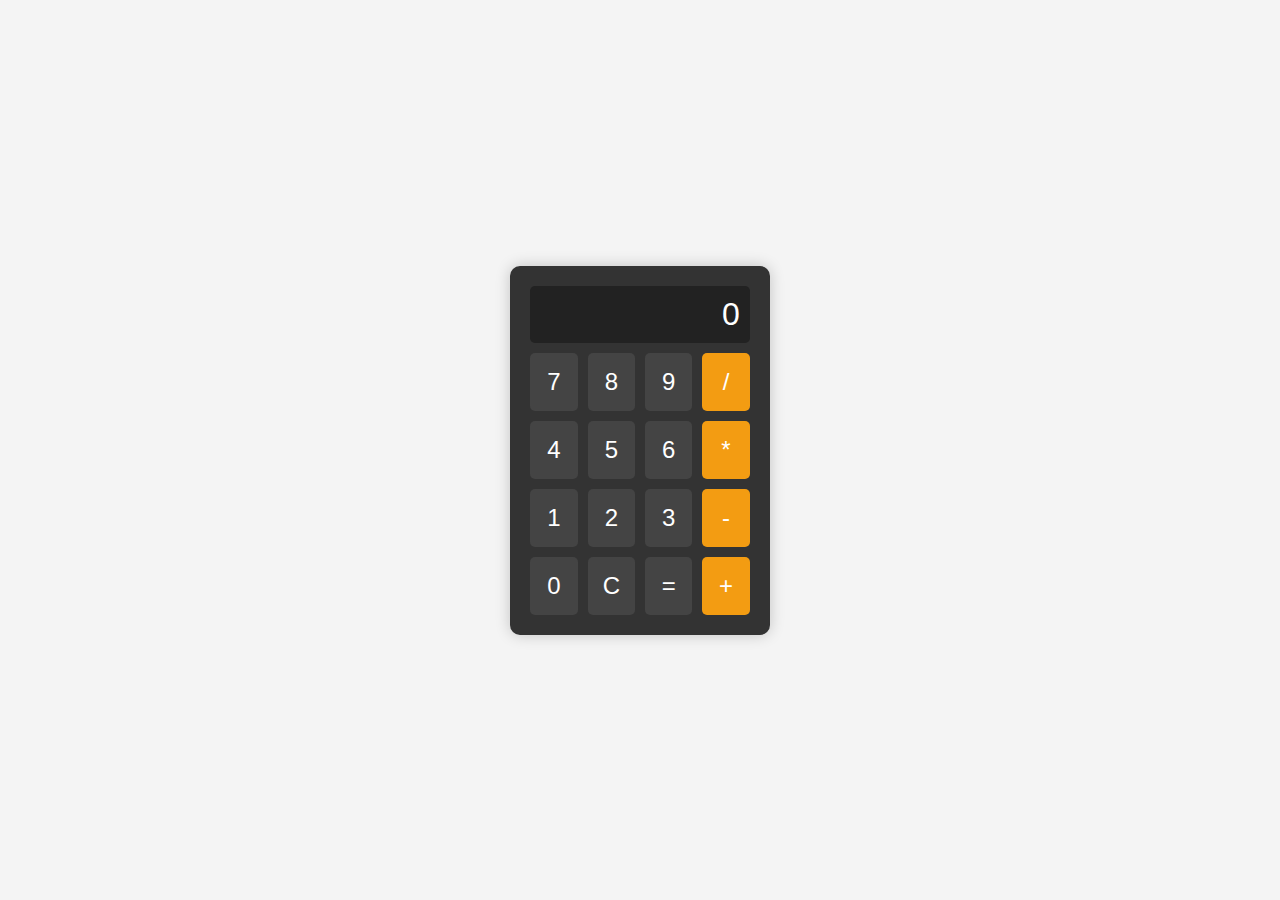
<file: lab16/index.html>
<!DOCTYPE html>
<html lang="pt-br">
<head>
    <meta charset="UTF-8">
    <meta name="viewport" content="width=device-width, initial-scale=1.0">
    <title>Calculadora</title>
    <link rel="stylesheet" href="styles.css">
</head>
<body>
    <div class="calculadora">
        <div id="resultado" class="tela">0</div>
        <div class="botoes">
            <button class="btn" onclick="adicionarNumero('7')">7</button>
            <button class="btn" onclick="adicionarNumero('8')">8</button>
            <button class="btn" onclick="adicionarNumero('9')">9</button>
            <button class="btn operador" onclick="adicionarOperacao('/')">/</button>

            <button class="btn" onclick="adicionarNumero('4')">4</button>
            <button class="btn" onclick="adicionarNumero('5')">5</button>
            <button class="btn" onclick="adicionarNumero('6')">6</button>
            <button class="btn operador" onclick="adicionarOperacao('*')">*</button>

            <button class="btn" onclick="adicionarNumero('1')">1</button>
            <button class="btn" onclick="adicionarNumero('2')">2</button>
            <button class="btn" onclick="adicionarNumero('3')">3</button>
            <button class="btn operador" onclick="adicionarOperacao('-')">-</button>

            <button class="btn" onclick="adicionarNumero('0')">0</button>
            <button class="btn" onclick="limpar()">C</button>
            <button class="btn" onclick="calcular()">=</button>
            <button class="btn operador" onclick="adicionarOperacao('+')">+</button>
        </div>
    </div>
    <script src="script.js"></script>
</body>
</html>
</file>
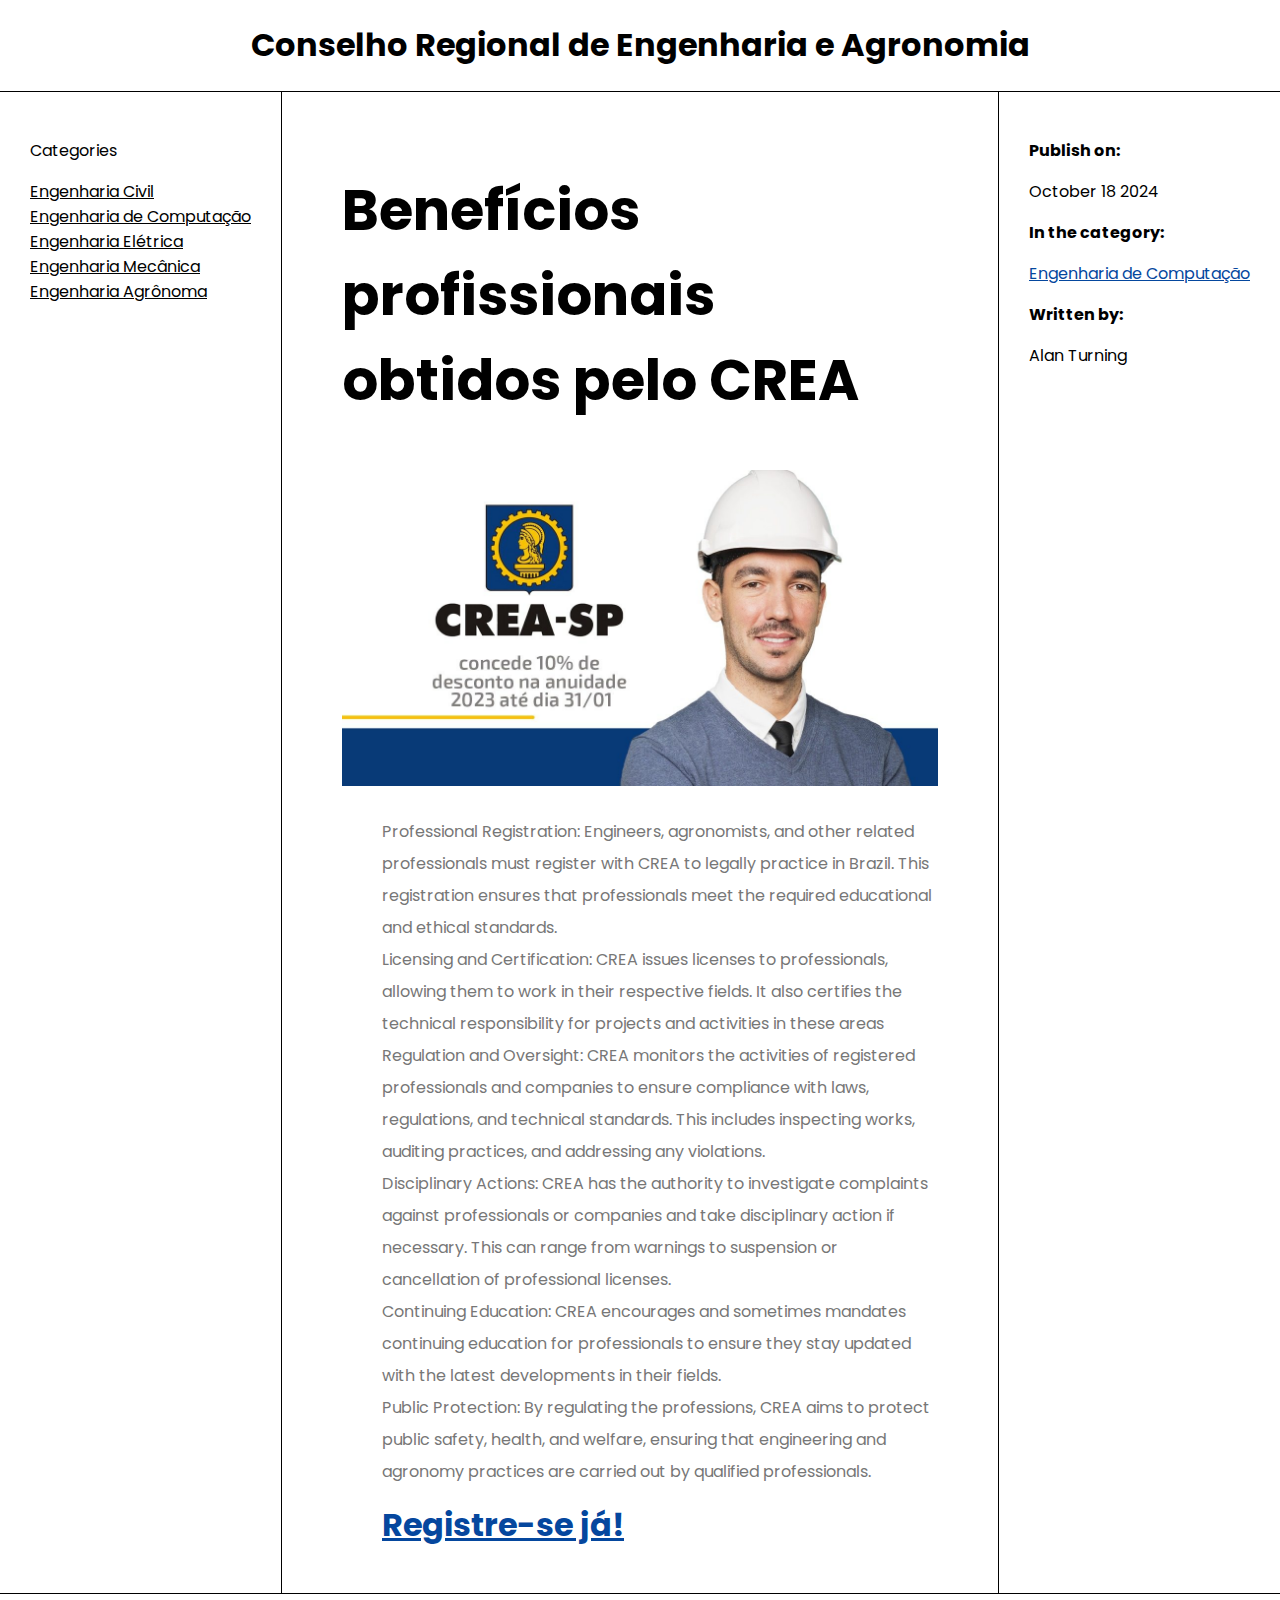
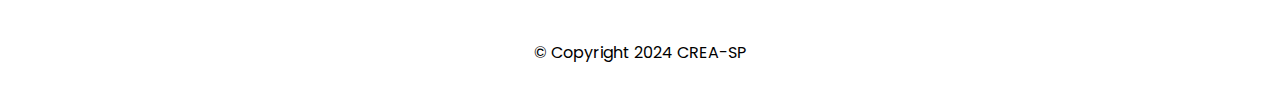
<file: Lab128/public/index.html>
<html lang="en">
<head>
  <meta charset="UTF-8">
  <meta http-equiv="X-UA-Compatible" content="IE=edge">
  <meta name="viewport" content="width=device-width, initial-scale=1.0">
  <title>Holy Grail Layout</title>
  <link rel="stylesheet" href="styles.css">
</head>
<body>
    <div class="grid-conteiner">
      <header>
        <h1> Conselho Regional de Engenharia e Agronomia</h1>
      </header>
      <nav>
        <p>Categories</p>
        <li>Engenharia Civil</li>
        <li>Engenharia de Computação</li>
        <li>Engenharia Elétrica</li>
        <li>Engenharia Mecânica</li>
        <li>Engenharia Agrônoma</li>
      </nav>
      <article>
        <h2>Benefícios profissionais obtidos pelo CREA</h2>
        <img src="img/creacria.jpeg" alt="article banner">
        <ol>
          <li>Professional Registration: Engineers, agronomists, and other related professionals must register with CREA to legally practice in Brazil. 
          This registration ensures that professionals meet the required educational and ethical standards.</li>
          <li>Licensing and Certification: CREA issues licenses to professionals, allowing them to work in their respective fields. 
          It also certifies the technical responsibility for projects and activities in these areas</li>
          <li>Regulation and Oversight: CREA monitors the activities of registered professionals and companies to ensure compliance with laws, regulations, and technical standards. 
          This includes inspecting works, auditing practices, and addressing any violations.</li>
          <li> Disciplinary Actions: CREA has the authority to investigate complaints against professionals or companies and take disciplinary action if necessary. 
          This can range from warnings to suspension or cancellation of professional licenses.</li>
          <li> Continuing Education: CREA encourages and sometimes mandates continuing education for professionals to ensure they stay updated with the latest developments in their fields.</li>
          <li>Public Protection: By regulating the professions, CREA aims to protect public safety, health, and welfare, ensuring that engineering and agronomy practices are carried out by qualified professionals.</li>
          <li> <a href="forms.html"><h1>Registre-se já!</h1></a></li>
          </ol>
          
          
      </article>

      <aside>
        <ul>
          <li>
            <p><strong>Publish on:</strong></p>
            <p>October 18 2024</p>
          </li>
          <li>
            <p><strong>In the category:</strong></p>
            <a href="/">Engenharia de Computação</a>
          </li>
          <li>
            <p><strong>Written by:</strong></p>
            <p>Alan Turning</p>
          </li>
        </ul>
      </aside>

      <footer>
          <p> © Copyright 2024 CREA-SP</p>
      </footer>

    </div>
</body>
</html>
</file>
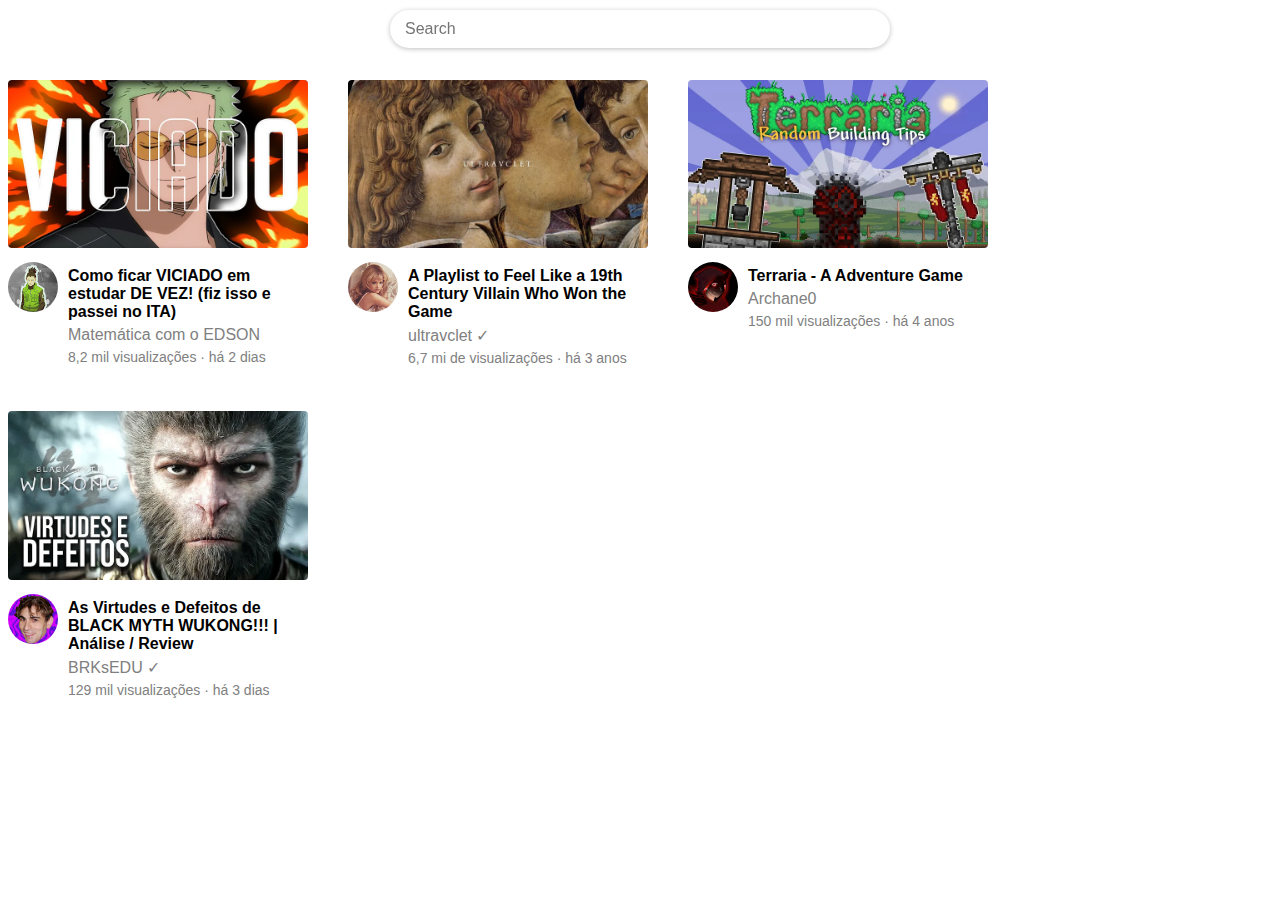
<file: lab64/public/index.html>
<!DOCTYPE html>
<html lang="en">

<head>
    <meta charset="UTF-8">
    <meta name="viewport" content="width=device-width, initial-scale=1.0">
    <title>Youtube.com Clone</title>
    <link rel="stylesheet" href="styles.css">
</head>

<body>
    <input class="search-bar" type="text" placeholder="Search">

    <div class="videos-container">
        <!-- Primeiro Vídeo -->
        <div class="container">
            <div>
                <img class="zoro" src="imagens_html_testes/hq720.webp">
            </div>
            <div class="video-details">
                <div class="channel-picture">
                    <img class="profile_picture" src="imagens_html_testes/channels4_profile.jpg">
                </div>
                <div class="video-info">
                    <p class="video-title">
                        Como ficar VICIADO em estudar DE VEZ! (fiz isso e passei no ITA)
                    </p>

                    <p class="video-author">
                        Matemática com o EDSON
                    </p>

                    <p class="video-stats">
                        8,2 mil visualizações &#183 há 2 dias
                    </p>
                </div>
            </div>
        </div>

        <!-- Segundo Vídeo -->
        <div class="container">
            <div>
                <img class="pintura" src="imagens_html_testes/pintura_hb.webp">
            </div>
            <div class="video-details">
                <div class="channel-picture">
                    <img class="profile_picture" src="imagens_html_testes/channels4_profile (2).jpg">
                </div>
                <div class="video-info">
                    <p class="video-title">
                        A Playlist to Feel Like a 19th Century Villain Who Won the Game
                    </p>

                    <p class="video-author">
                        ultravclet &#10003;
                    </p>

                    <p class="video-stats">
                        6,7 mi de visualizações &#183 há 3 anos
                    </p>
                </div>
            </div>
        </div>

        <!-- Terceiro Vídeo -->
        <div class="container">
            <div>
                <img class="terraria" src="imagens_html_testes/terraria_hb.webp">
            </div>
            <div class="video-details">
                <div class="channel-picture">
                    <img class="profile_picture" src="imagens_html_testes/channels4_profile_terraria.jpg">
                </div>
                <div class="video-info">
                    <p class="video-title">
                        Terraria - A Adventure Game
                    </p>

                    <p class="video-author">
                        Archane0
                    </p>

                    <p class="video-stats">
                        150 mil visualizações &#183 há 4 anos
                    </p>
                </div>
            </div>
        </div>

        <!-- Quarto Vídeo -->
        <div class="container">
            <div>
                <img class="wuukong" src="imagens_html_testes/wuukong_hb.webp">
            </div>
            <div class="video-details">
                <div class="channel-picture">
                    <img class="profile_picture" src="imagens_html_testes/brks_edu_channels_profile.jpg">
                </div>
                <div class="video-info">
                    <p class="video-title">
                        As Virtudes e Defeitos de BLACK MYTH WUKONG!!! | Análise / Review
                    </p>

                    <p class="video-author">
                       BRKsEDU &#10003;
                    </p>

                    <p class="video-stats">
                        129 mil visualizações &#183 há 3 dias
                    </p>
                </div>
            </div>
        </div>
    </div>
</body>

</html>
</file>
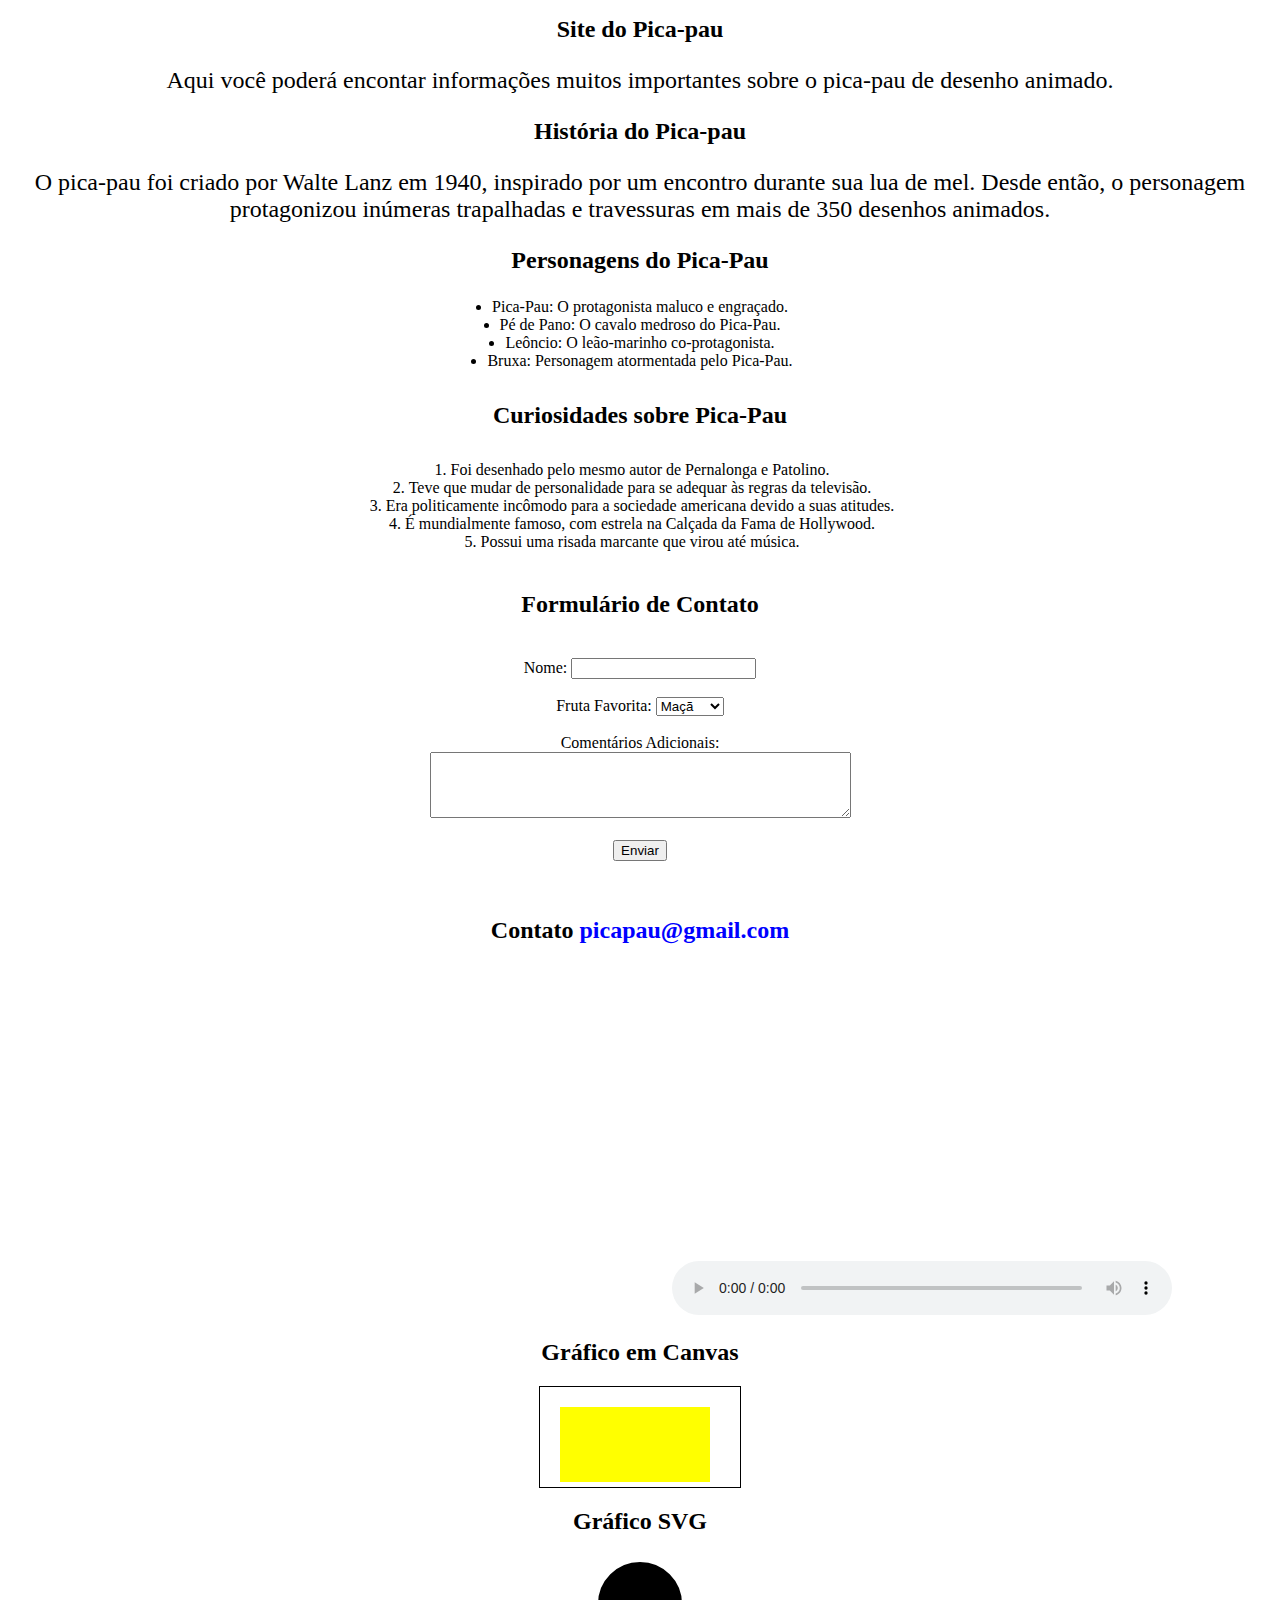
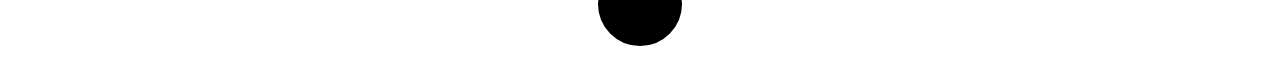
<file: lab02/lab02.html>
<!DOCTYPE html>
<html lang="pt-br">

<head>
    <meta charset="UTF-8">
    <meta name="viewport" content="width=device-width, initial-scale=1.0">
    <title>Site do Pica-pau</title>
    <style>
        .container {
            border: 1px solid black;
            padding: 10px;
            margin-bottom: 20px;
        }

        h1,
        h2,
        h3,
        h4,
        h5,
        h6 {
            font-size: 24px;
            text-align: center;
        }

        p {
            font-size: 24px;
            text-align: center;
        }

        ul {
            list-style-type: disc;
        }

        ol {
            list-style-type: decimal;
        }

        ul,
        ol {
            padding: 0;
            margin: 0;
            display: flex;
            flex-direction: column;
            align-items: center;
        }


        a {
            color: blue;
            text-decoration: none;
        }

        img {
            width: 100%;
            height: auto;
        }

        video {
            width: 100%;
            height: auto;
        }


        audio {
            width: 500px;
            height: 300px;
        }

        form,
        div {
            text-align: center;
        }

        /* Adicionando centralização para canvas e svg */
        .centered {
            display: block;
            margin-left: auto;
            margin-right: auto;
        }
    </style>
</head>

<body>
    <h1>
        Site do Pica-pau
    </h1>
    <p>
        Aqui você poderá encontar informações muitos importantes sobre o pica-pau de desenho animado.
    </p>

    <h2>
        História do Pica-pau
    </h2>
    <p>
        O pica-pau foi criado por Walte Lanz em 1940, inspirado por um encontro durante sua lua de mel. Desde então, o
        personagem protagonizou inúmeras trapalhadas e travessuras em mais de 350 desenhos animados.
    </p>

    <h3>Personagens do Pica-Pau</h3>
    <div>
        <ul>
            <li>Pica-Pau: O protagonista maluco e engraçado.</li>
            <li>Pé de Pano: O cavalo medroso do Pica-Pau.</li>
            <li>Leôncio: O leão-marinho co-protagonista.</li>
            <li>Bruxa: Personagem atormentada pelo Pica-Pau.</li>
        </ul>
    </div>

    <h4>Curiosidades sobre Pica-Pau</h4>
    <p>
    <ol>
        <li>Foi desenhado pelo mesmo autor de Pernalonga e Patolino.</li>
        <li>Teve que mudar de personalidade para se adequar às regras da televisão.</li>
        <li>Era politicamente incômodo para a sociedade americana devido a suas atitudes.</li>
        <li>É mundialmente famoso, com estrela na Calçada da Fama de Hollywood.</li>
        <li>Possui uma risada marcante que virou até música.</li>
    </ol>
    </p>

    <h5>Formulário de Contato</h5>

    <form action="/enviar_formulario" method="post">
        <label for="nome">Nome:</label>
        <input type="text" id="nome" name="nome"><br><br>

        <label for="fruta">Fruta Favorita:</label>
        <select id="fruta" name="fruta">
            <option value="maca">Maçã</option>
            <option value="banana">Banana</option>
            <option value="laranja">Laranja</option>
        </select><br><br>

        <label for="comentarios">Comentários Adicionais:</label><br>
        <textarea id="comentarios" name="comentarios" rows="4" cols="50"></textarea><br><br>

        <input type="submit" value="Enviar">
    </form>

    <h6>Contato <a href="mailto:picapau@gmail.com">picapau@gmail.com</a></h6>

    <div>
        <iframe width="560" height="315" src="https://www.youtube.com/embed/jzoqj-2bTsU?si=cLs0tYEITgLDmteX"
            title="YouTube video player" frameborder="0"
            allow="accelerometer; autoplay; clipboard-write; encrypted-media; gyroscope; picture-in-picture; web-share"
            referrerpolicy="strict-origin-when-cross-origin" allowfullscreen></iframe>
        <audio controls>
            <source src="https://www.myinstants.com/media/sounds/vine-boom.mp3" type="audio/mpeg">
            Seu navegador não suporta o elemento de áudio.
        </audio>
    </div>

    <h2>Gráfico em Canvas</h2>
    <canvas id="meuCanvas" width="200" height="100" class="centered" style="border:1px solid #000000;"></canvas>
    <script>
        var c = document.getElementById("meuCanvas");
        var ctx = c.getContext("2d");
        ctx.fillStyle = "#FF0";
        ctx.fillRect(20, 20, 150, 75);
    </script>

    <h2>Gráfico SVG</h2>
    <svg width="100" height="100" class="centered">
        <circle cx="50" cy="50" r="40" stroke="black" stroke-width="4" fill="black" />
    </svg>

</body>

</html>
</file>
<file: lab16/styles.css>
body {
    font-family: Arial, sans-serif;
    display: flex;
    justify-content: center;
    align-items: center;
    height: 100vh;
    background-color: #f4f4f4;
    margin: 0;
}

.calculadora {
    background-color: #333;
    padding: 20px;
    border-radius: 10px;
    box-shadow: 0px 0px 15px rgba(0, 0, 0, 0.2);
}

.tela {
    background-color: #222;
    color: #fff;
    font-size: 2em;
    padding: 10px;
    text-align: right;
    border-radius: 5px;
    margin-bottom: 10px;
}

.botoes {
    display: grid;
    grid-template-columns: repeat(4, 1fr);
    gap: 10px;
}

.btn {
    background-color: #444;
    color: #fff;
    font-size: 1.5em;
    padding: 15px;
    border: none;
    border-radius: 5px;
    cursor: pointer;
    transition: background-color 0.3s;
}

.btn:hover {
    background-color: #555;
}

.operador {
    background-color: #f39c12;
}

.operador:hover {
    background-color: #e67e22;
}
</file>
<file: Lab128/public/styles.css>
@import url('https://fonts.googleapis.com/css2?family=Poppins:wght@200;400;500;600;800&family=VT323&display=swap');

body {
  margin: 0;
  font-family: "Poppins";
}
ul, li {
  padding: 0;
  list-style-type: none;
}

.grid-conteiner {
  display: grid;
  grid-template-columns: 1fr,3fr,1fr;
  column-gap: 30px;
}

header{
  grid-column: span 3;
  text-align: center;
  border-bottom: 1px solid black;
}

nav{
  padding: 30px;
  border-right: 1px solid black;
}
nav li {
  text-decoration: underline;
}

article{
  padding: 30px;
}
article h2{
  font-size: 3.5em;
  max-width: 800px;
}
article img{
  width: 100%;
}
article ol{
  margin-top: 30px;
  line-height: 2em;
  color: #777;
}
a{
  color: rgb(5, 71, 158);
}
a:hover{
  color: rgb(255, 187, 0);

}

aside {
  padding: 30px;
  border-left: 1px solid black;
}

footer{
  grid-column: span 3;
  text-align: center;
  border-top: 1px solid black;
  padding: 30px;
}

/* Responsive media */

@media screen and (max-width: 1200px) {
  nav{
    grid-column: span 3;
    border-right: 0;
    border-bottom: 1px solid black;
  }
  nav li{

    display: inline-block;
    margin-right: 10px;
  }
  article {
    grid-column: span 2;

  }
  aside{
    padding: 16px;
  }
}

@media screen and (max-width: 980px) {
  nav,article,aside{
    grid-column: span 3;
  }
aside{
  border-left: 0;
  border-top: 1px solid black;
}
article h2{
  font-size: 2em;
}


}
</file>
<file: lab64/public/styles.css>
body {
    font-family: Arial, sans-serif;
}

.videos-container {
    display: flex;
    justify-content: flex-start;
    gap: 40px; /* Espaçamento uniforme entre os vídeos */
    margin-top: 80px;
    flex-wrap: wrap; /* Adicionado para permitir quebra de linha se necessário */
}

.container {
    width: 300px;
    display: flex;
    flex-direction: column;
}

.zoro, .pintura, .terraria, .wuukong {
    width: 100%;
    border: none;
    border-radius: 4px;
}

.search-bar {
    font-size: 16px;
    width: 500px;
    border: none;
    padding: 10px 15px;
    border-radius: 30px;
    box-shadow: 0 1px 5px rgba(0, 0, 0, 0.25);
    position: fixed;
    top: 10px;
    left: 50%;
    transform: translateX(-50%);
    box-sizing: border-box;
}

.search-bar::placeholder {
    line-height: normal;
}

.video-title,
.video-author,
.video-stats {
    margin: 5px 0;
}

.video-title {
    font-weight: bold;
}

.video-author {
    color: gray;
}

.video-stats {
    color: gray;
    font-size: 14px;
}

.video-details {
    display: flex;
    align-items: flex-start;
    margin-top: 10px;
}

.channel-picture {
    width: 50px;
    margin-right: 10px;
}

.profile_picture {
    width: 100%;
    border-radius: 50%;
}

.video-info {
    flex-grow: 1;
    width: calc(100% - 60px);
}
</file>
